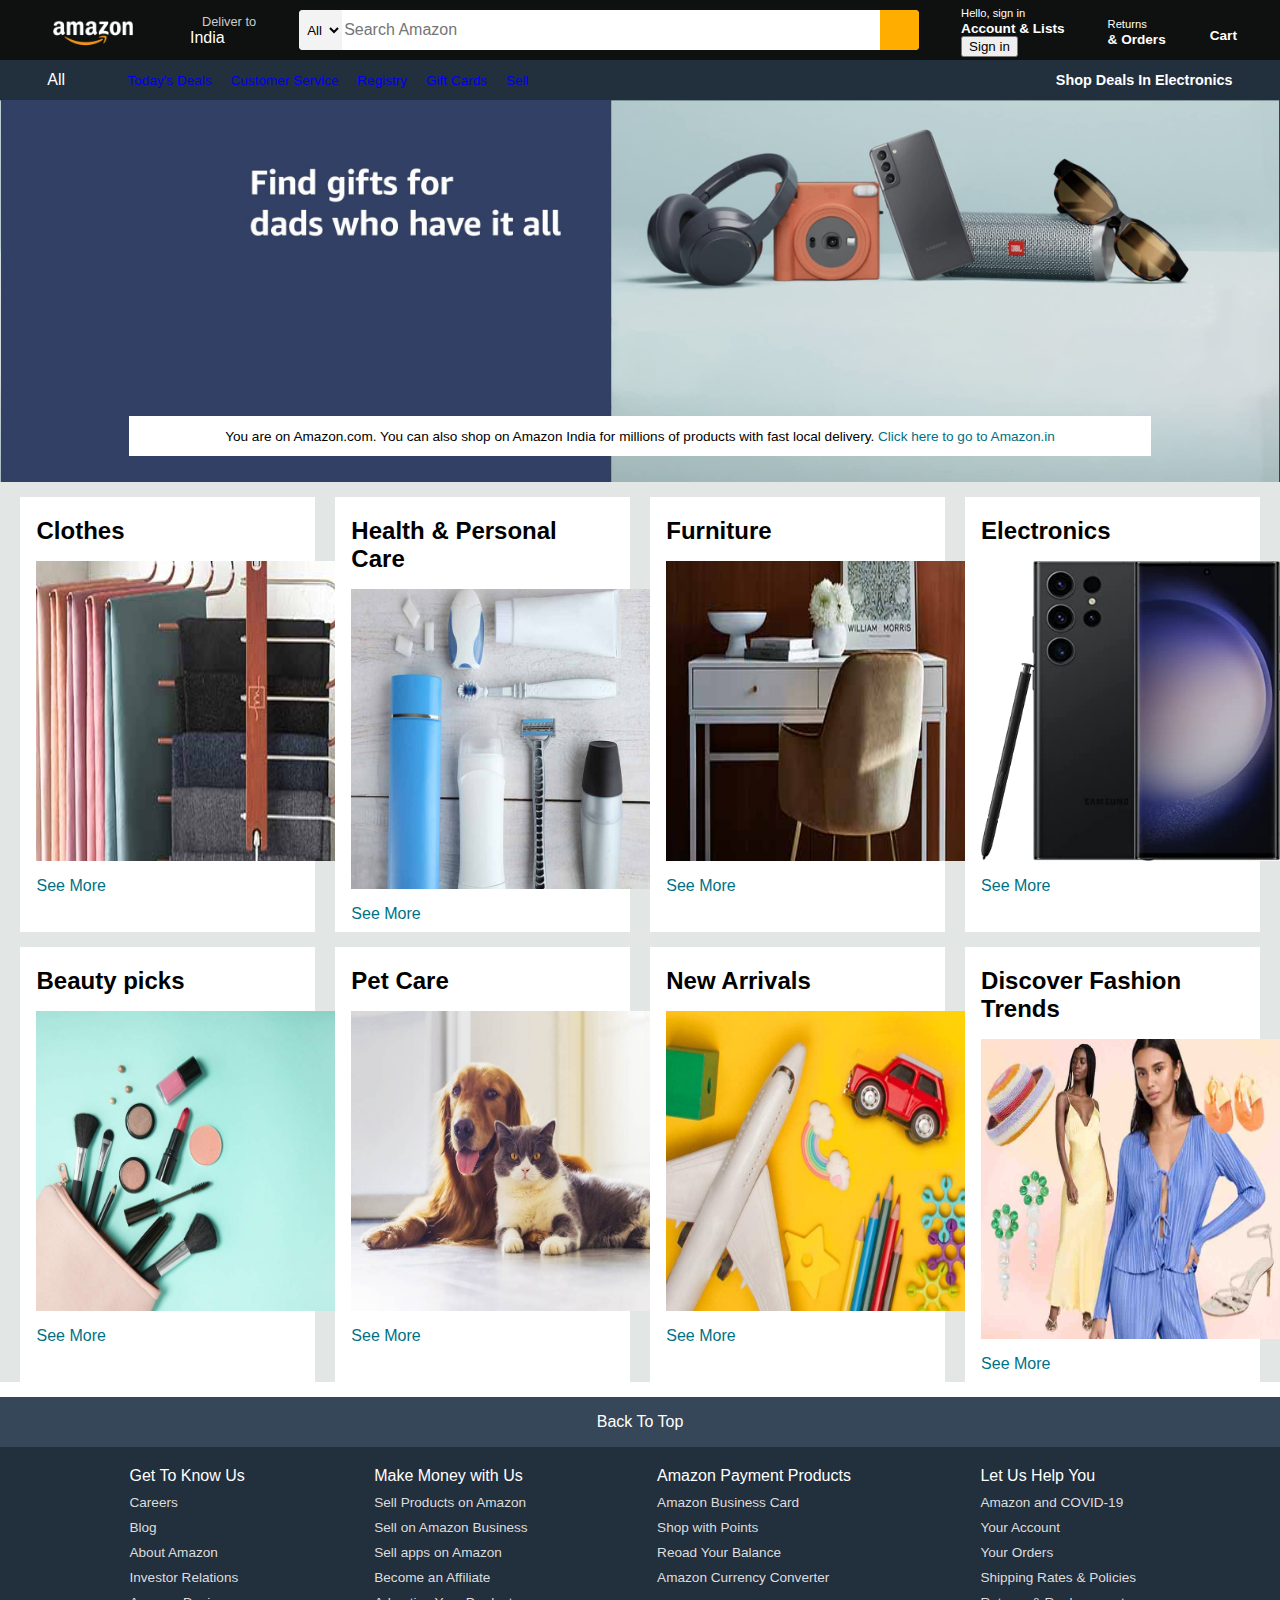
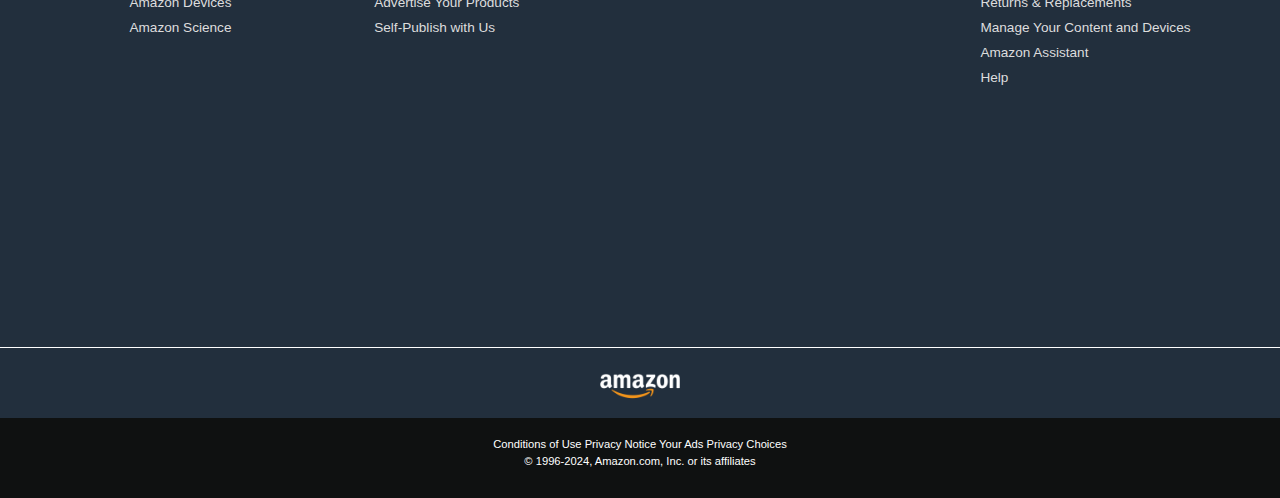
<file: index.html>
<!DOCTYPE html>
<html lang="en">
<head>
    <meta charset="UTF-8">
    <meta name="viewport" content="width=device-width, initial-scale=1.0">
    <title> Amazon </title>
    <link rel="stylesheet" href="style.css">
    <link rel="stylesheet" href="https://cdnjs.cloudflare.com/ajax/libs/font-awesome/6.5.2/css/all.min.css" integrity="sha512-SnH5WK+bZxgPHs44uWIX+LLJAJ9/2PkPKZ5QiAj6Ta86w+fsb2TkcmfRyVX3pBnMFcV7oQPJkl9QevSCWr3W6A==" crossorigin="anonymous" referrerpolicy="no-referrer" />

</head>
<body>
     <header> 
        <div class="navbar">
            <div class="nav-logo border">
                <div class="logo"> </div>
            </div>
            <div class="nav-address border">
                <p class="add-first"> Deliver to </p>
                <div class="add-icon">
                    <i class="fa-solid fa-location-dot"></i>
                    <p class="add-sec">India</p>
                </div>
            </div>
            <div class="nav-search">
                <select class="search-select">
                    <option>All</option>
                    </select>
                    <input placeholder="Search Amazon" class="search-input  ">
                    <div class="search-icon">
                        <i class="fa-solid fa-magnifying-glass"></i>
                    </div>
        
            </div>
            <div class="nav-signin ">
                <p><span>Hello, sign in</span></p>
                <p class="nav-sec">Account & Lists</p>
                <button onclick="redirectToLogin()">Sign in</button>
    <script>
        function redirectToLogin() {
            window.location.href = 'login.html';
        }
    </script>
            </div>
            <div class="nav-return border">
                <p><span>Returns</span></p>
                <p class="nav-sec">& Orders</p>
            </div>
            <div class="nav-cart border">
                <i class="fa-solid fa-cart-shopping"></i>
                Cart
            </div>
        </div>
        <div class="panel">
            <div class="panel-all border">
                <i class="fa-solid fa-bars"></i>
                All
            </div>
            <div class="panel-ops">
                <p> <a href="https://www.amazon.com/gp/goldbox?ref_=nav_cs_gb" style="text-decoration: none;"> Today's Deals</a></p>
                <p> <a href="https://www.amazon.com/gp/help/customer/display.html?nodeId=508510&ref_=nav_cs_customerservice" style="text-decoration: none;">Customer Service </a></p>
                <p> <a href="https://www.amazon.com/gp/browse.html?node=16115931011&ref_=nav_cs_registry" style="text-decoration: none;">Registry </a></p>
                <p> <a href="https://www.amazon.com/gift-cards/b/?ie=UTF8&node=2238192011&ref_=nav_cs_gc" style="text-decoration: none;">Gift Cards </a></p>
                <p> <a href="https://www.amazon.com/b/?_encoding=UTF8&ld=AZUSSOA-sell&node=12766669011&ref_=nav_cs_sell" style="text-decoration: none;">Sell </a></p>
            </div>
            <div class="panel-deals border">
                Shop Deals In Electronics
            </div>
        </div>
    </header>
    <div class="hero-section border">
        <div class="hero-msg">
            <p>You are on Amazon.com. You can also shop on Amazon India for millions of products with fast local delivery. <a class="amazon-link" href="https://www.amazon.in" target="_blank">Click here to go to Amazon.in</a></p>
        </div>
    </div>
    <div class="shop-section">
        <div class="box1 box ">
            <div class="box-content">
                <h2>Clothes</h2>
            <div class="box-img"> <a href="https://www.amazon.com/s?bbn=16225019011&rh=i%3Aspecialty-aps%2Cn%3A7141123011%2Cn%3A16225019011%2Cn%3A1040658&ref_=nav_em__nav_desktop_sa_intl_clothing_0_2_13_2"><img src="box1_image.jpg" height="300px" width="300px"/> </a></div>
               <p>See More</p>
            </div>
            
        </div>
        <div class="box2 box"><div class="box-content">
            <h2>Health & Personal Care</h2>
        <div class="box-img"> <a href="https://www.amazon.com/s?bbn=16225010011&rh=i%3Aspecialty-aps%2Cn%3A%2116225010011%2Cn%3A3760941&ref_=nav_em__nav_desktop_sa_intl_health_care_0_2_16_3"> <img src="box2_image.jpg" height="300px" width="300px"/></a></div>
           <p>See More</p>
        </div>
    </div>
        <div class="box3 box"><div class="box-content">
            <h2>Furniture</h2>
        <div class="box-img"> <a href="https://www.amazon.com/s?bbn=16225011011&rh=i%3Aspecialty-aps%2Cn%3A%2116225011011%2Cn%3A1063306&ref_=nav_em__nav_desktop_sa_intl_furniture_0_2_17_6"> <img src="box3_image.jpg" height="300px" width="300px"/></a></div>
           <p>See More</p>
        </div>
    </div>
        <div class="box4 box"><div class="box-content">
            <h2>Electronics</h2>
        <div class="box-img"> <a href="https://www.amazon.com/s?bbn=16225009011&rh=i%3Aspecialty-aps%2Cn%3A%2116225009011%2Cn%3A541966&ref_=nav_em__nav_desktop_sa_intl_computers_and_accessories_0_2_5_6"> <img src="box4_image.jpg" height="300px" width="300px"/> </a></div>
           <p>See More</p>
        </div>
    </div>
    <div class="box1 box">
        <div class="box-content">
            <h2>Beauty picks</h2>
        <div class="box-img"> <a href="https://www.amazon.com/s/?_encoding=UTF8&k=health%20and%20beauty&i=beauty-intl-ship&crid=2036DM6EKNYNA&sprefix=health%20and%20beauty%2Cbeauty-intl-ship%2C173&ref=nb_sb_noss_2&pd_rd_w=GgRGC&content-id=amzn1.sym.68f2b66e-afdb-4a19-b88c-555da04d6dc2&pf_rd_p=68f2b66e-afdb-4a19-b88c-555da04d6dc2&pf_rd_r=WMBA2HY72T0ZS9RXFBA6&pd_rd_wg=bYoNU&pd_rd_r=f16943bf-3c0a-450a-85bf-bf2a8b27defb&ref_=pd_hp_d_atf_unk"> <img src="box5_image.jpg" height="300px" width="300px"/></a></div>
           <p>See More</p>
        </div>
        
    </div>
    <div class="box2 box"><div class="box-content">
        <h2>Pet Care</h2>
    <div class="box-img"> <a href="https://www.amazon.com/s?bbn=16225013011&rh=i%3Aspecialty-aps%2Cn%3A%2116225013011%2Cn%3A2975312011&ref_=nav_em__nav_desktop_sa_intl_dogs_0_2_21_2"> <img src="box6_image.jpg" height="300px" width="300px"/></a></div>
       <p>See More</p>
    </div>
</div>
    <div class="box3 box"><div class="box-content">
        <h2>New Arrivals </h2>
    <div class="box-img"> <a href="https://www.amazon.com/gp/goldbox?ref_=nav_cs_gb"> <img src="box7_image.jpg" height="300px" width="300px"/></a></div>
       <p>See More</p>
    </div>
</div>
    <div class="box4 box"><div class="box-content">
        <h2>Discover Fashion Trends</h2>
    <div class="box-img"> <a href="https://www.amazon.com/s?bbn=16225019011&rh=i%3Aspecialty-aps%2Cn%3A7141123011%2Cn%3A16225019011%2Cn%3A1040658&ref_=nav_em__nav_desktop_sa_intl_clothing_0_2_13_2"> <img src="box8_image.jpg" height="300px" width="300px"/></a></div>
       <p>See More</p>
    </div>
</div>

    </div>
    <footer>
       <div class="foot-panel1">
        Back To Top
       </div> 
       <div class="foot-panel2">
           <ul>
            <p> Get To Know Us</p>
            <a href="https://www.amazon.jobs/" style="text-decoration: none;">Careers</a>
            <a href="https://blog.aboutamazon.com/?utm_source=gateway&utm_medium=footer" style="text-decoration: none;">Blog</a>
            <a href="https://www.aboutamazon.com/?utm_source=gateway&utm_medium=footer" style="text-decoration: none;">About Amazon</a>
            <a href="https://www.amazon.com/ir" style="text-decoration: none;">Investor Relations</a>
            <a href="https://www.amazon.com/gp/browse.html?node=2102313011&ref_=footer_devices" style="text-decoration: none;">Amazon Devices</a>
            <a href="https://www.amazon.science/" style="text-decoration: none;">Amazon Science</a>
           </ul>
           <ul>
            <p> Make Money with Us</p>
            <a href="https://services.amazon.com/sell.html?ld=AZFSSOA&ref_=footer_soa" style="text-decoration: none;">Sell Products on Amazon</a>
            <a href="https://services.amazon.com/amazon-business.html?ld=usb2bunifooter&ref_=footer_b2b" style="text-decoration: none;">Sell on Amazon Business</a>
            <a href="https://developer.amazon.com/" style="text-decoration: none;">Sell apps on Amazon</a>
            <a href="https://affiliate-program.amazon.com/" style="text-decoration: none;">Become an Affiliate</a>
            <a href="https://advertising.amazon.com/?ref=ext_amzn_ftr" style="text-decoration: none;">Advertise Your Products</a>
            <a href="https://www.amazon.com/gp/seller-account/mm-summary-page.html?ld=AZFooterSelfPublish&topic=200260520&ref_=footer_publishing" style="text-decoration: none;">Self-Publish with Us</a>
           </ul>
        <ul>
            <p> Amazon Payment Products</p>
            <a href="https://www.amazon.com/dp/B07984JN3L?plattr=ACOMFO&ie=UTF-8" style="text-decoration: none;">Amazon Business Card</a>
            <a href="https://www.amazon.com/gp/browse.html?node=16218619011&ref_=footer_swp" style="text-decoration: none;">Shop with Points</a>
            <a href="https://www.amazon.com/gp/browse.html?node=10232440011&ref_=footer_reload_us" style="text-decoration: none;">Reoad Your Balance</a>
            <a href="https://www.amazon.com/gp/browse.html?node=388305011&ref_=footer_tfx" style="text-decoration: none;">Amazon Currency Converter</a>
           </ul>
          <ul>
            <p> Let Us Help You</p>
            <a href="https://www.amazon.com/gp/help/customer/display.html?nodeId=GDFU3JS5AL6SYHRD&ref_=footer_covid" style="text-decoration: none;">Amazon and COVID-19</a>
            <a href="https://www.amazon.com/gp/css/homepage.html?ref_=footer_ya" style="text-decoration: none;">Your Account</a>
            <a href="https://www.amazon.com/gp/css/order-history?ref_=footer_yo" style="text-decoration: none;">Your Orders</a>
            <a href="https://www.amazon.com/gp/help/customer/display.html?nodeId=468520&ref_=footer_shiprates" style="text-decoration: none;">Shipping Rates & Policies</a>
            <a href="https://www.amazon.com/gp/css/returns/homepage.html?ref_=footer_hy_f_4" style="text-decoration: none;">Returns & Replacements</a>
            <a href="https://www.amazon.com/gp/digital/fiona/manage?ref_=footer_myk" style="text-decoration: none;">Manage Your Content and Devices</a>
            <a href="https://www.amazon.com/gp/BIT/ref=footer_bit_v2_us_A0029?bitCampaignCode=A0029" style="text-decoration: none;">Amazon Assistant</a>
            <a href="https://www.amazon.com/gp/help/customer/display.html?nodeId=508510&ref_=footer_gw_m_b_he" style="text-decoration: none;">Help</a>
         </ul>
       </div>
    <div class="foot-panel3">
        <div class="logo"></div>        
       </div>
       <div class="foot-panel4">
        <div class="pages">
            <a>Conditions of Use</a>
            <a>Privacy Notice</a>
            <a>Your Ads Privacy Choices</a>
        </div>
        <div class="copyright">
            © 1996-2024, Amazon.com, Inc. or its affiliates
        </div>
       </div>
    </footer>
</body>
</html>
</file>
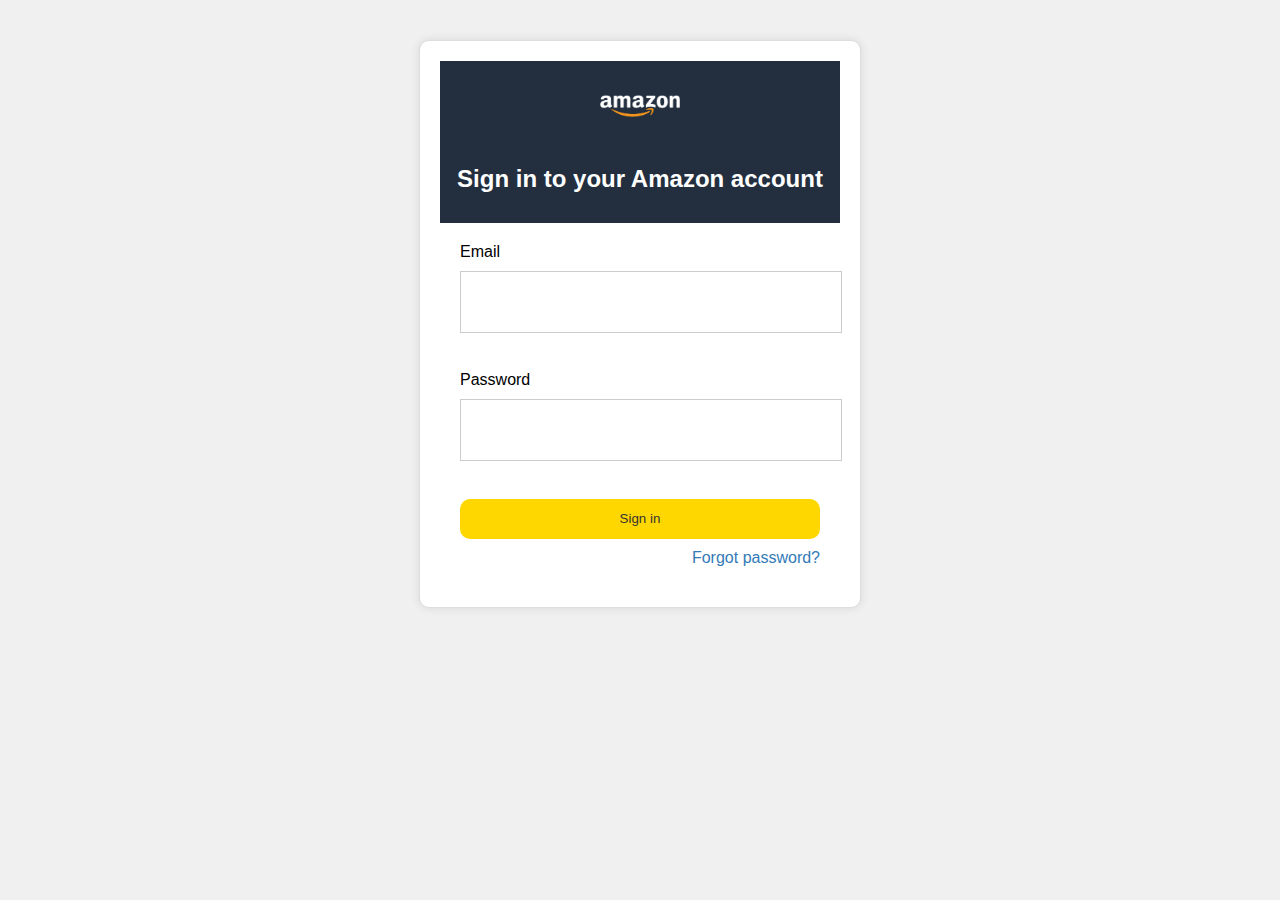
<file: login.html>
<!DOCTYPE html>
<html>
<head>
    <title>Amazon Login</title>
    <style>
        body {
            font-family: Arial, sans-serif;
            background-color: #f0f0f0;
        }
        .login-container {
            width: 400px;
            margin: 40px auto;
            background-color: #fff;
            padding: 20px;
            border: 1px solid #ddd;
            border-radius: 10px;
            box-shadow: 0 0 10px rgba(0, 0, 0, 0.1);
        }
        .login-header {
            background-color: #232f3e;
            color: #fff;
            padding: 10px;
            text-align: center;
        }
        .login-header img {
            width: 100px;
            height: 50px;
            margin: 10px;
        }
        .login-form {
            padding: 20px;
        }
        .login-form label {
            display: block;
            margin-bottom: 10px;
        }
        .login-form input[type="text"], .login-form input[type="password"] {
            width: 100%;
            height: 40px;
            margin-bottom: 20px;
            padding: 10px;
            border: 1px solid #ccc;
        }
        .login-form input[type="submit"] {
            width: 100%;
            height: 40px;
            background-color: #ffd700;
            color: #333;
            padding: 10px;
            border: none;
            border-radius: 10px;
            cursor: pointer;
        }
        .login-form input[type="submit"]:hover {
            background-color: #ffc400;
        }
        .forgot-password {
            text-align: right;
            margin-top: 10px;
        }
        .forgot-password a {
            color: #337ab7;
            text-decoration: none;
        }
        .forgot-password a:hover {
            color: #23527c;
        }
    </style>
</head>
<body>
    <div class="login-container">
        <div class="login-header">
            <img src="amazon_logo.png" alt="Amazon Logo">
            <h2>Sign in to your Amazon account</h2>
        </div>
        <div class="login-form">
            <form>
                <label for="email">Email</label>
                <input type="text" id="email" name="email"><br><br>
                <label for="password">Password</label>
                <input type="password" id="password" name="password"><br><br>
                <input type="submit" value="Sign in">
            </form>
            <div class="forgot-password">
                <a href="#">Forgot password?</a>
            </div>
        </div>
    </div>
</body>
</html>
</file>
<file: style.css>
*{
    margin: 0;
    font-family: Arial;
    border: border-box;
}

.navbar {
    height: 60px;
    background-color: #0f1111;
    color: white;
    display: flex;
    align-items: center;
    justify-content: space-evenly;
}
.nav-logo {
    height: 50px;
    width: 100px;
}
.logo {
    background-image: url("amazon_logo.png");
    background-size: cover;
    height: 50px;
    width: 100%;

}
.border {
    border: 1.5px solid transparent;

}
.border:hover {
    border: 1.5px solid white;
}
.add-first {
    color: #cccccc;
    font-size: 0.8rem;
    margin-left: 15px;

}

.add-sec {
    font-size: 1rem;
    margin-left: 3px;

}

.add-icon {
    display: flex;
    align-items: center;
}

.nav-search {
    display: flex;
    justify-content: space-evenly;
    background-color: pink;
    width: 620px;
    height: 40px;
    border-radius: 4px;
}
.search-select {
    background-color: #f3f3f3;
    width: 50px;
    text-align: center;
    border-top-left-radius: 4px;
    border-bottom-left-radius: 4px;
    border: none;
}
.search-input {
    width: 100%;
    font-size: 1rem;
    border: none;

}
.search-icon {
    width: 45px;
    display: flex;
    justify-content: center;
    align-items: center;
    font-size: 1.3rem;
    background-color: rgb(255, 174 , 0);
    border-top-right-radius: 4px;
    border-bottom-right-radius: 4px;
    color: #0f1111;

}
.nav-search:hover {
    border: 2px solid orange;
}
span {
    font-size: 0.7rem;

}
.nav-sec {
    font-size: 0.85rem;
    font-weight: 700;

}
.nav-cart i {
    font-size: 30px;

}
.nav-cart {
    font-size: 0.85rem;
    font-weight: 700;
}
.panel {
    height: 40px;
    background-color: #222f3d;
    display: flex;
    color: white ;
    align-items: center;
    justify-content: space-evenly;
}
.amazon-link {
    text-decoration: none;
    color: #337ab7;
  }
  .amazon-link:hover {
    color: #23527c;
  }
.panel-ops p {
    display: inline;
    margin-left: 15px;
}
.panel-ops {
    width: 70%;
    font-size: 0.85rem;

}
.panel-deals {
    font-size: 0.9rem;
    font-weight: 700;
}
.hero-section {
    background-image: url("hero_image.jpg");
    background-size: cover;
    height: 380px;
    display: flex;
    justify-content: center;
    align-items: flex-end;
}
.hero-msg {
    background-color:white ;
    color: black;
    height: 40px;
    display: flex;
    align-items: center;
    justify-content: center;
    font-size: 0.85rem;
    width: 80%;
    margin-bottom: 25px;
}
.hero-msg a {
    color: #007185;
}
.shop-section {
    display: flex;
    flex-wrap: wrap;
    justify-content: space-evenly;
    background-color: #e2e7e6;
}
.shop_section .box {
  width: 200px;
  height: 200px;
  background-color: #f7f7f7;
  border: 1px solid #ddd;
  margin: 10px;
  transition: background-color 0.3s ease;
}

.shop_section .box:hover {
  background-color: #ccc;
  cursor: pointer;
}

.shop_section:hover .box:not(:hover) {
  opacity: 0.5;
}
.box {
    height: 400px;
    width: 23%;
    background-color: white;
    padding: 20px 0px 15px;
    margin-top: 15px;

}
.box-img {
    height: 300px;
    background-size: cover;
    margin-top: 1rem;
    margin-bottom: 1rem;



}
.box-content {
    margin-left: 1rem;
    margin-right: 1rem;
}
.box-content p {
    color: #007185;
}
footer {
    margin-top: 15px;
}
.foot-panel1 {
    background-color: #37475a;
    color: white;
    height: 50px;
    display: flex;
    justify-content: center;
    align-items: center;
    font-size: 1rem;
}
.foot-panel2 {
    background-color: #222f3d;
    color: white;
    height: 500px;
    display: flex;
    justify-content: space-evenly;
}
ul {
    margin-top: 20px;
}

ul a {
    display: block;
    font-size: 0.85rem;
    margin-top: 10px;
    color: #dddddd;

}
.foot-panel3 {
    background-color: #222f3d;
    color: white;
    border-top: 0.5px solid white;
    height: 70px;
    display: flex;
    justify-content: center;
    align-items: center;
}
.logo {
    background-image: url("amazon_logo.png");
    background-size: cover;
    height: 50px;
    width: 100px;
}

.foot-panel4 {
    background-color: #0f1111;
    color: white;
    height: 80px;
    font-size: 0.7rem;
    text-align: center;
    ;
}
.pages {
    
    padding-top: 20px;

}
.copyright {
    padding-top: 5px;
    

}
</file>
